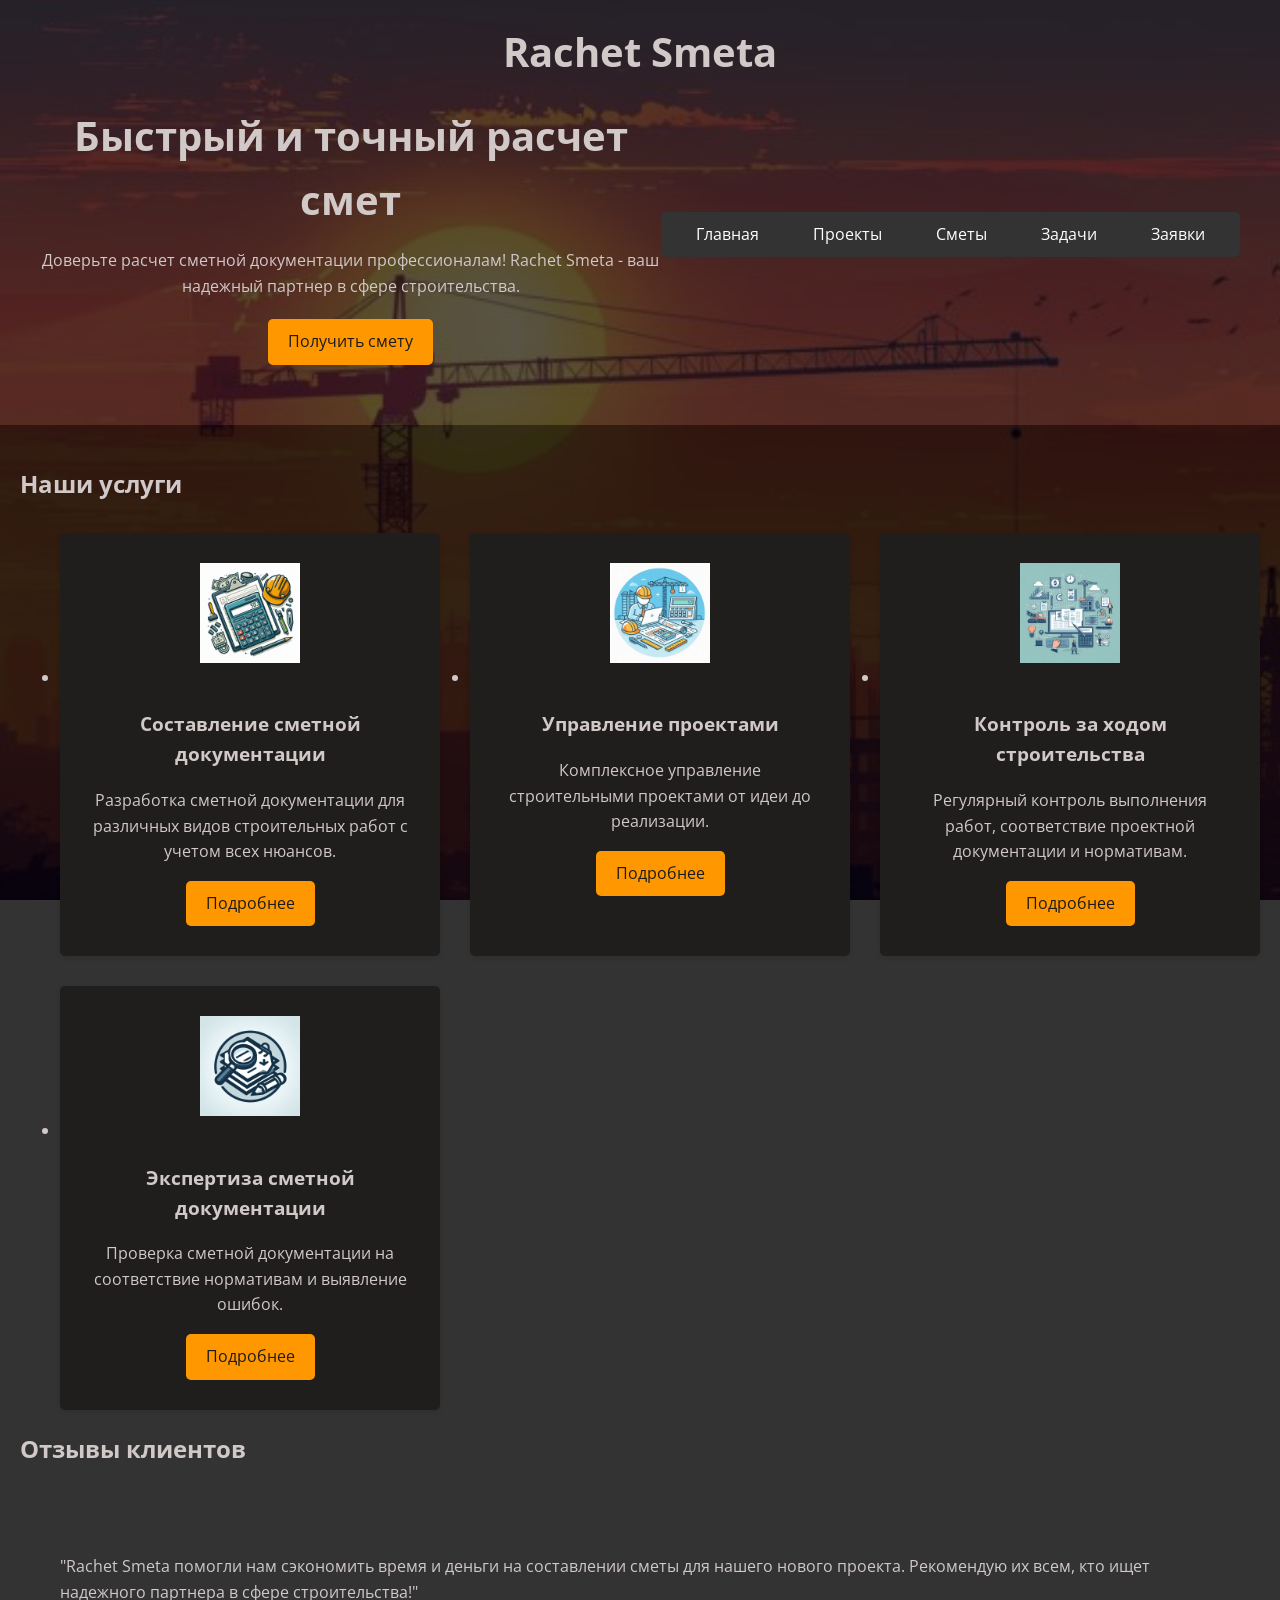
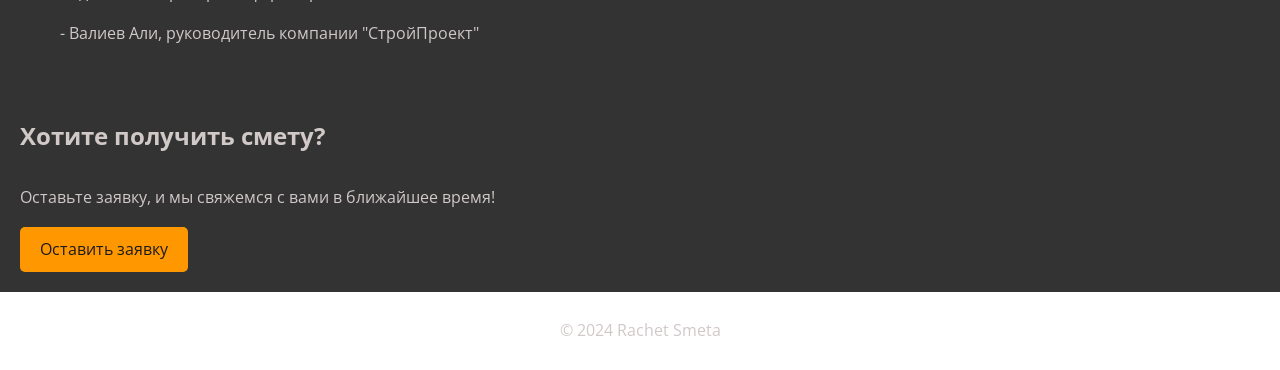
<file: index.html>
<!DOCTYPE html>
<html lang="ru">
<head>
    <meta charset="UTF-8">
    <meta name="viewport" content="width=device-width, initial-scale=1.0">
    <title>Rachet Smeta - Сметы</title>
    <link rel="stylesheet" href="style.css">
    <link rel="preconnect" href="https://fonts.googleapis.com">
    <link rel="preconnect" href="https://fonts.gstatic.com" crossorigin>
    <link href="https://fonts.googleapis.com/css2?family=Open+Sans:wght@400;700&display=swap" rel="stylesheet">
</head>
<body>
    <div class="site-container">
        <header>
            <h1>Rachet Smeta</h1>
            <div class="header-content">
                <div class="hero-section">
                    <div class="hero-text">
                        <h2>Быстрый и точный расчет смет</h2>
                        <p>Доверьте расчет сметной документации профессионалам! Rachet Smeta - ваш надежный партнер в сфере строительства.</p>
                        <a href="tasks.html" class="button">Получить смету</a>
                    </div>
                    <nav class="main-nav">
                        <ul>
                            <li><a href="index.html">Главная</a></li>
                            <li><a href="projects.html">Проекты</a></li>
                            <li><a href="smetas.html">Сметы</a></li>
                            <li><a href="tasks.html">Задачи</a></li>
                            <li><a href="contacts.html">Заявки</a></li>
                        </ul>
                    </nav>
                </div>
            </div>
        </header>

        <main>
            <section class="services-section">
                <h2>Наши услуги</h2>
                <ul class="services-grid">
                    <li class="service">
                        <img src="img/изоюражение в виде иконки сметы для сайта расчеты сметы строительства.png" alt="Иконка сметы: Составление сметы">
                        <h3>Составление сметной документации</h3>
                        <p>Разработка сметной документации для различных видов строительных работ с учетом всех нюансов.</p>
                        <a href="smetas.html" class="button">Подробнее</a>
                    </li>
                    <li class="service">
                        <img src="img/иконка проекта сайта расчеты сметы строительства.png" alt="Иконка проекта: Управление проектом">
                        <h3>Управление проектами</h3>
                        <p>Комплексное управление строительными проектами от идеи до реализации.</p>
                        <a href="projects.html" class="button">Подробнее</a>
                    </li>
                    <li class="service">
                        <img src="img/иконка контроля для сайта расчеты сметы строительства.png" alt="Иконка контроля: Контроль за ходом строительства">
                        <h3>Контроль за ходом строительства</h3>
                        <p>Регулярный контроль выполнения работ, соответствие проектной документации и нормативам.</p>
                        <a href="#" class="button">Подробнее</a>
                    </li>
                    <li class="service">
                        <img src="img/Экспертиза сметной документации иконка.png" alt="Иконка экспертизы: Экспертиза сметной документации">
                        <h3>Экспертиза сметной документации</h3>
                        <p>Проверка сметной документации на соответствие нормативам и выявление ошибок.</p>
                        <a href="#" class="button">Подробнее</a>
                    </li>
                </ul>
            </section>
            <section class="testimonials-section">
                <h2>Отзывы клиентов</h2>
                <div class="testimonials-grid">
                    <div class="testimonial">
                        <p>"Rachet Smeta помогли нам сэкономить время и деньги на составлении сметы для нашего нового проекта. Рекомендую их всем, кто ищет надежного партнера в сфере строительства!"</p>
                        <p>- Валиев Али, руководитель компании "СтройПроект"</p>
                    </div>
                </div>
            </section>
            <section class="cta-section">
                <h2>Хотите получить смету?</h2>
                <p>Оставьте заявку, и мы свяжемся с вами в ближайшее время!</p>
                <a href="contacts.html" class="button">Оставить заявку</a>
            </section>
            <section>               
            </section>
        </main>
        <footer>
            <p>© 2024 Rachet Smeta</p>
        </footer>
    </div>
</body>
</html>
</file>
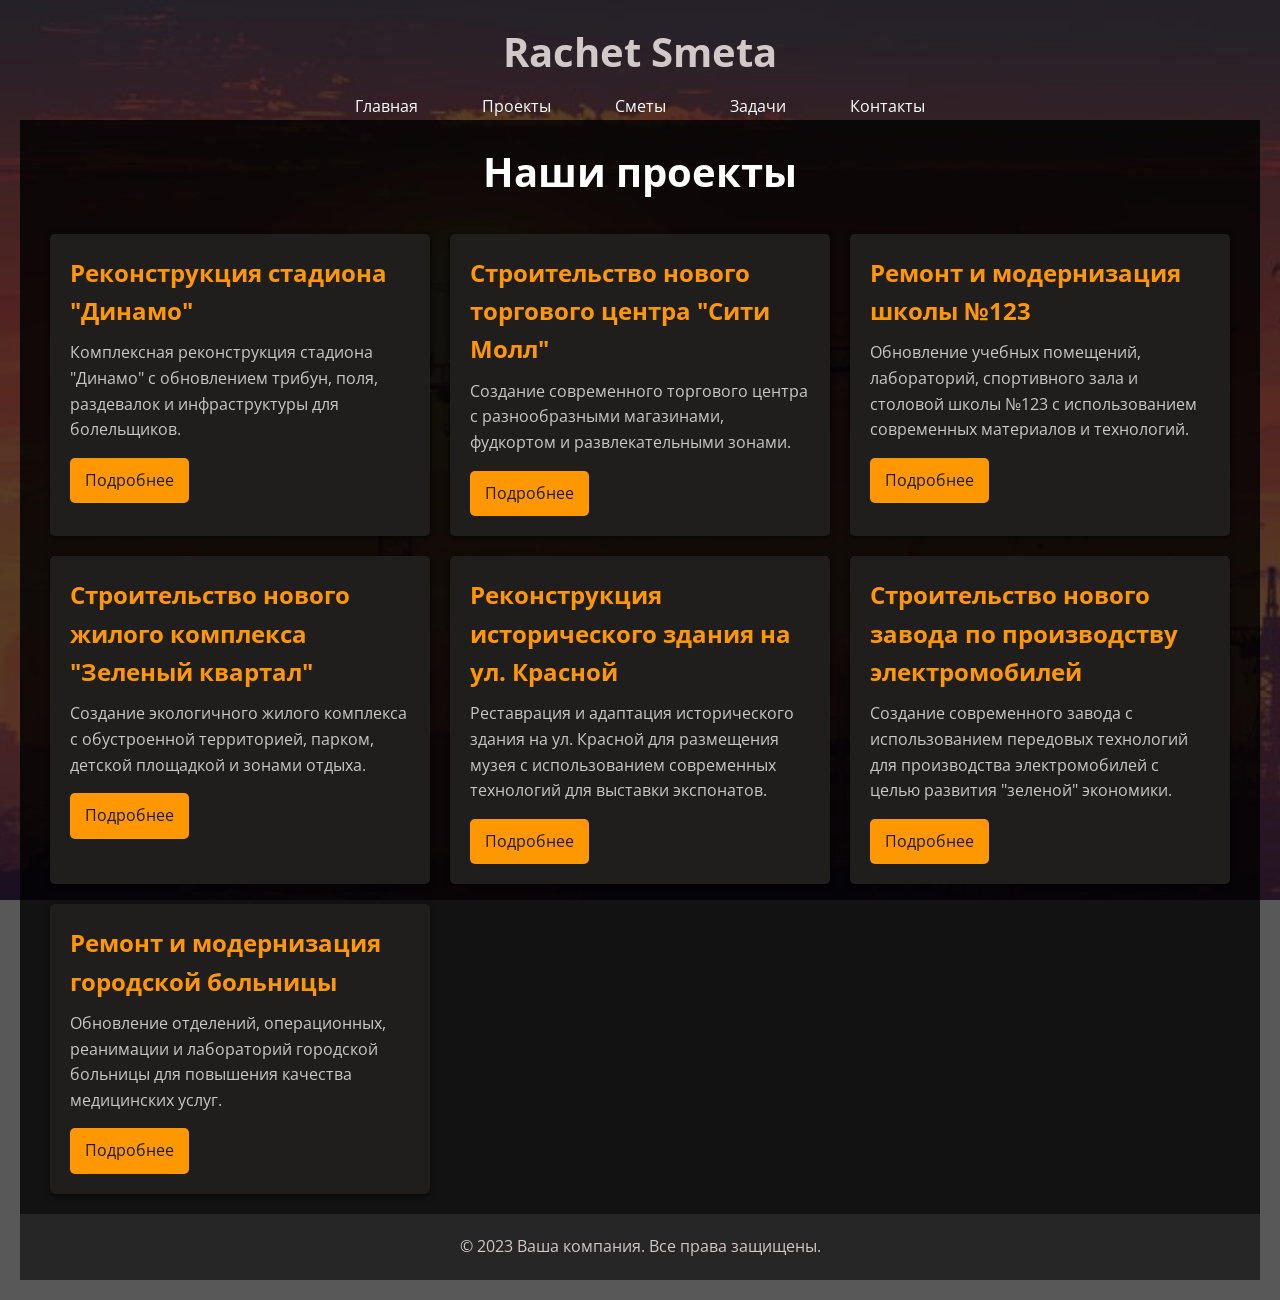
<file: projects.html>
<!DOCTYPE html>
<html lang="ru">
<head>
    <meta charset="UTF-8">
    <meta name="viewport" content="width=device-width, initial-scale=1.0">
    <title>Наши Проекты</title>
    <link rel="stylesheet" href="projects.css"> 
    <link href="https://fonts.googleapis.com/css2?family=Open+Sans:wght@400;600&display=swap" rel="stylesheet">
</head>
<body>
    <div class="site-container">
        <header>
            <h1>Rachet Smeta</h1>
                    <nav class="main-nav">
                        <ul>
                            <li><a href="index.html">Главная</a></li>
                            <li><a href="projects.html">Проекты</a></li>
                            <li><a href="smetas.html">Сметы</a></li>
                            <li><a href="tasks.html">Задачи</a></li>
                            <li><a href="contacts.html">Контакты</a></li>
                        </ul>
                    </nav>
    <main>
        <section class="projects-section">
            <h2>Наши проекты</h2>
            <div class="projects-container">
                <div class="project">
                    <h3>Реконструкция стадиона "Динамо"</h3>
                    <p>Комплексная реконструкция стадиона "Динамо" с обновлением трибун, поля, раздевалок и инфраструктуры для болельщиков.</p>
                    <a href="project-details.html" class="btn">Подробнее</a>
                </div>
                <div class="project">
                    <h3>Строительство нового торгового центра "Сити Молл"</h3>
                    <p>Создание современного торгового центра с разнообразными магазинами, фудкортом и развлекательными зонами.</p>
                    <a href="project-details.html" class="btn">Подробнее</a>
                </div>
                <div class="project">
                    <h3>Ремонт и модернизация школы №123</h3>
                    <p>Обновление учебных помещений, лабораторий, спортивного зала и столовой школы №123 с использованием современных материалов и технологий.</p>
                    <a href="project-details.html" class="btn">Подробнее</a>
                </div>
                <div class="project">
                    <h3>Строительство нового жилого комплекса "Зеленый квартал"</h3>
                    <p>Создание экологичного жилого комплекса с обустроенной территорией, парком, детской площадкой и зонами отдыха.</p>
                    <a href="project-details.html" class="btn">Подробнее</a>
                </div>
                <div class="project">
                    <h3>Реконструкция исторического здания на ул. Красной</h3>
                    <p>Реставрация и адаптация исторического здания на ул. Красной для размещения музея с использованием современных технологий для выставки экспонатов.</p>
                    <a href="project-details.html" class="btn">Подробнее</a>
                </div>
                <div class="project">
                    <h3>Строительство нового завода по производству электромобилей</h3>
                    <p>Создание современного завода с использованием передовых технологий для производства электромобилей с целью развития "зеленой" экономики.</p>
                    <a href="project-details.html" class="btn">Подробнее</a>
                </div>
                <div class="project">
                    <h3>Ремонт и модернизация городской больницы</h3>
                    <p>Обновление отделений, операционных, реанимации и лабораторий городской больницы для повышения качества медицинских услуг.</p>
                    <a href="project-details.html" class="btn">Подробнее</a>
                </div>
            </div>
        </section>
    </main>
    <footer>
        <p>© 2023 Ваша компания. Все права защищены.</p>
    </footer>
</body>
</html>
</file>
<file: style.css>
body {
    font-family: 'Open Sans', sans-serif;
    margin: 0;
    line-height: 1.6;
    background-image: url("img/фон.png"); /* Replace with your background image path */
    background-size: cover;
    background-attachment: fixed;
    background-blend-mode: multiply;
    color: rgb(209, 200, 200); /* Text color */
}

/* Using a more semantic approach to layout */
.site-container {
    display: flex;
    flex-direction: column;
    min-height: 100vh;
}

header {
    background-color: rgba(19, 18, 18, 0.7); /* Dark semi-transparent header */
    padding: 20px;
    text-align: center;
}

header h1 {
    margin: 0;
    font-size: 2.5em;
    color: inherit; /* Inherit color from body, avoids redundancy */
}

main {
    flex: 1; /* Takes up available space */
    padding: 20px;
    color: inherit; /* Inherit color from body */
    background-color: rgba(0, 0, 0, 0.8); /* Slightly transparent black background */
}

header h2 {
    margin: 0;
    font-size: 2.5em;
    color: inherit; /* Inherit color from body, avoids redundancy */
}
.main-nav {
    background-color: #333; /* Dark background for menu */
    padding: 10px;
    border-radius: 5px; /* Rounded corners */
}

.main-nav ul {
    list-style: none;
    padding: 0;
    margin: 0;
    text-align: center; /* Center menu items horizontally */
}

.main-nav li {
    display: inline-block; /* Arrange menu items inline */
    margin: 0 10px; /* Add some spacing between items */
}

.main-nav a {
    color: white; /* White menu text */
    text-decoration: none;
    padding: 10px 15px;
    border-radius: 5px;
    transition: background-color 0.3s ease;
}

.main-nav a:hover {
    background-color: #ff9800; /* Orange hover effect */
    color: white;
}


/* Separating sections with clear class names */
.hero-section {
    display: flex;
    justify-content: space-between;
    align-items: center; /* Vertically center content */
    padding: 20px;
    margin-bottom: 20px; /* Adds spacing between sections */
}

.hero-text {
    flex: 1;
    color: inherit;
}

.hero-text h2 {
    margin-bottom: 10px;
}

.hero-text p {
    margin-bottom: 20px;
}

.vertical-menu {
    background-color: rgba(0, 0, 0, 0.8);
    padding: 20px;
    border-radius: 5px;
    box-shadow: 0 2px 5px rgba(0, 0, 0, 0.2);
}

.vertical-menu ul {
    list-style: none;
    padding: 0;
    margin: 0;
}

.vertical-menu li {
    margin-bottom: 10px;
}

.vertical-menu a {
    color: inherit;
    text-decoration: none;
    padding: 10px 15px;
    border-radius: 5px;
    display: block;
    transition: background-color 0.3s ease;
}

.vertical-menu a:hover {
    background-color: #ff9800;
    color: rgb(32, 30, 30);
}

/* Button styles - use a class for consistency */
.button {
    background-color: #ff9800;
    color: rgb(28, 26, 26);
    padding: 10px 20px;
    text-decoration: none;
    border-radius: 5px;
    border: none;
    cursor: pointer;
    transition: background-color 0.3s ease;
    display: inline-block; /* Ensure buttons behave like inline elements */
}

.button:hover {
    background-color: #e68a00;
}

.services-section h2, .testimonials-section h2, .cta-section h2{
    margin-bottom: 30px;
}

.services-grid {
    display: grid;
    grid-template-columns: repeat(auto-fit, minmax(300px, 1fr));
    grid-gap: 30px;
}

.service {
    background-color: rgb(32, 29, 29);
    padding: 30px;
    border-radius: 5px;
    box-shadow: 0 2px 5px rgba(0, 0, 0, 0.1);
    text-align: center;
}

.service img {
    max-width: 100px;
    margin-bottom: 20px;
    animation: bounce 1s infinite;
}

/* Keyframes - these should be reusable */
@keyframes bounce {
    0%, 20%, 50%, 80%, 100% {
        transform: translateY(0);
    }
    40% {
        transform: translateY(-20px);
    }
    60% {
        transform: translateY(-10px);
    }
}

.testimonials-grid {
    display: grid;
    grid-template-columns: repeat(auto-fit, minmax(300px, 1fr));
    grid-gap: 30px;
    padding: 40px;
}
.testimonial p {
    margin-bottom: 10px;
}


footer {
    text-align: center;
    padding: 10px 0;
}


/* Media Query - more specific target */
@media (max-width: 768px) {
    .hero-section {
        flex-direction: column; /* Stack elements vertically on smaller screens */
    }
}
</file>
<file: projects.css>
/* projects.css */

/* Сброс стилей */
* {
    box-sizing: border-box;
    margin: 0;
    padding: 0;
}

/* Общее оформление для body */
body {
    font-family: 'Open Sans', sans-serif;
    line-height: 1.6;
    background-image: url("img/фон.png"); /* Путь к фону */
    background-size: cover;
    background-attachment: fixed;
    background-blend-mode: multiply;
    color: rgb(209, 200, 200); /* Цвет текста */
}

/* Оформление заголовка */
header {
    background-color: rgba(19, 18, 18, 0.7); /* Темный полупрозрачный фон */
    padding: 20px;
    text-align: center;
}

header h1 {
    margin-bottom: 10px;
    font-size: 2.5em;
    color: inherit; /* Унаследовать цвет от body */
}

/* Оформление навигации */
nav {
    margin-top: 10px;
}

nav ul {
    list-style: none;
    padding: 0;
    text-align: center; /* Выравнивание меню по центру */
}

nav li {
    display: inline-block; /* Расположение элементов меню в ряд */
    margin: 0 15px; /* Отступы между элементами меню */
}

nav a {
    color: white; /* Цвет текста меню */
    text-decoration: none;
    padding: 10px 15px;
    border-radius: 5px;
    transition: background-color 0.3s ease;
}

nav a:hover {
    background-color: #ff9800; /* Оранжевый цвет при наведении */
}

/* Основное оформление */
main {
    padding: 20px;
    text-align: center;
    background-color: rgba(0, 0, 0, 0.8); /* Полупрозрачный черный фон */
}

.projects-section h2 {
    margin-bottom: 30px;
    font-size: 2.5em; /* Размер шрифта заголовка раздела */
    color: rgb(255, 255, 255); /* Белый цвет заголовка */
}

/* Контейнер для проектов */
.projects-container {
    display: grid;
    grid-template-columns: repeat(auto-fill, minmax(300px, 1fr)); /* Гибкая сетка для проектов */
    gap: 20px; /* Отступы между блоками проектов */
    padding: 0 10px; /* Легкие боковые отступы */
}

/* Индивидуальный стиль для каждого проекта */
.project {
    background-color: rgb(32, 29, 29); /* Фон блока проекта */
    padding: 20px;
    border-radius: 5px;
    box-shadow: 0 2px 5px rgba(0, 0, 0, 0.5); /* Тень для блока */
    text-align: left; /* Выравнивание текста влево для лучшей читаемости */
    transition: transform 0.3s ease; /* Плавная анимация при наведении */
}

.project:hover {
    transform: translateY(-5px); /* Поднятие блока при наведении */
}

.project h3 {
    margin-bottom: 10px;
    font-size: 1.5em; /* Размер шрифта для названия проекта */
    color: #ff9800; /* Цвет заголовка проекта */
}

.project p {
    margin-bottom: 15px; /* Отступ между описанием и кнопкой */
    color: rgb(200, 200, 200); /* Цвет текста описания проекта */
}

/* Стиль кнопок */
.btn {
    background-color: #ff9800; /* Цвет кнопки */
    color: rgb(28, 26, 26); /* Цвет текста в кнопке */
    padding: 10px 15px;
    text-decoration: none;
    border-radius: 5px;
    display: inline-block; /* Кнопки ведут себя как блочные элементы */
    transition: background-color 0.3s ease, transform 0.2s ease; /* Переходы для кнопок */
}

.btn:hover {
    background-color: #e68a00; /* Цвет кнопки при наведении */
    transform: scale(1.05); /* Увеличение кнопки при наведении */
}

/* Оформление подвала */
footer {
    text-align: center;
    padding: 20px 0;
    background-color: rgba(19, 18, 18, 0.7); /* Фон подвала */
    color: rgb(209, 200, 200); /* Цвет текста в подвале */
}

/* Медиа-запросы для отзывчивости */
@media (max-width: 768px) {
    .projects-container {
        grid-template-columns: 1fr; /* Один столбец на маленьких экранах */
    }

    .projects-section h2 {
        font-size: 2em; /* Уменьшение размера заголовка на маленьких экранах */
    }

    nav ul {
        padding: 10px 0;
    }
}
</file>
